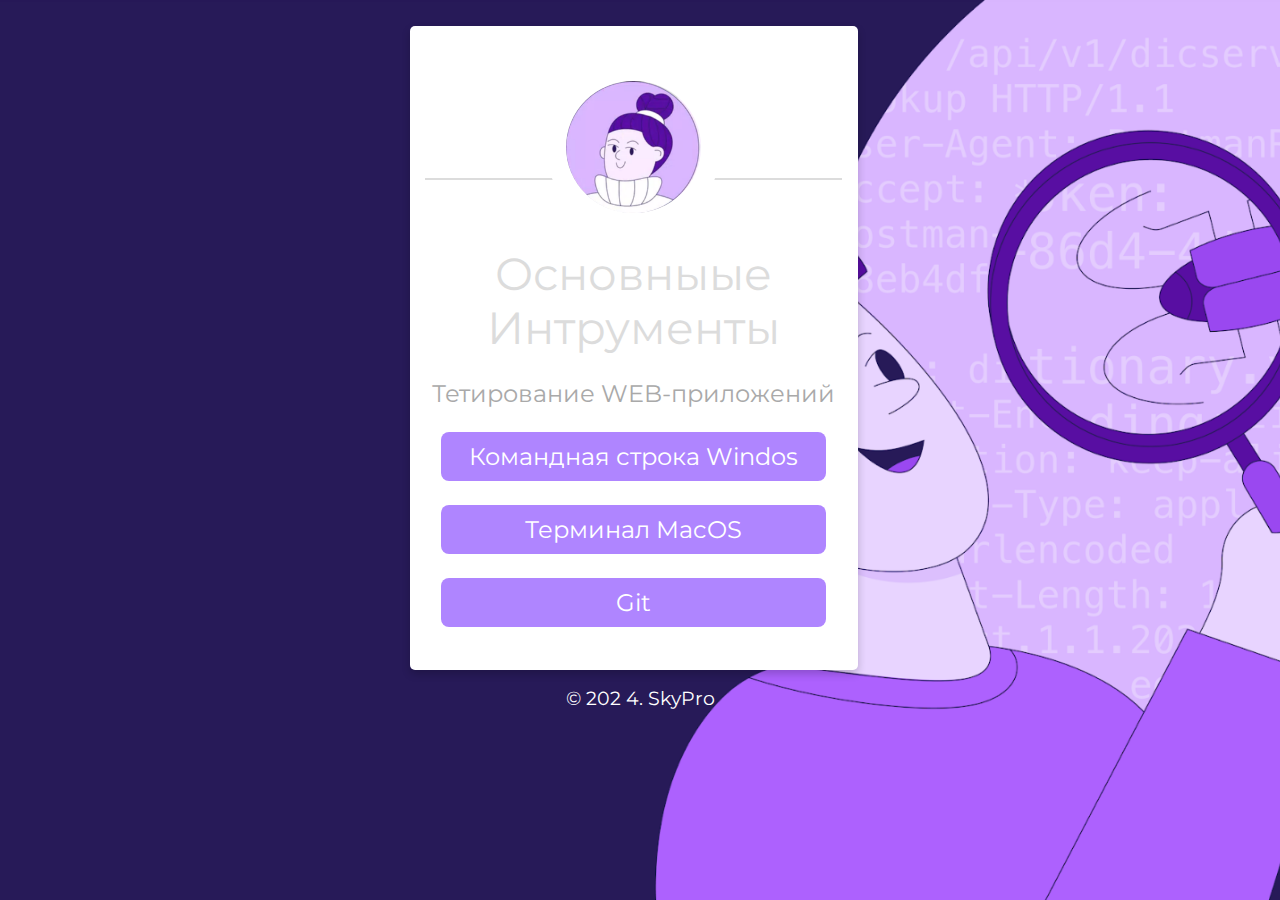
<file: index.html>
<!DOCTYPE html>
<html>
   <head>
      <title>Portal for QA</title>
      <link rel="stylesheet" type="text/css" href="css/style.css">
      <link rel="stylesheet" type="text/css" href="css/font-awesome.css">
      <link rel="shortcut icon" href="img/fav.ico" type="image/x-icon">
      <link href="https://fonts.googleapis.com/css?family=Montserrat:700" rel="stylesheet">
      <meta charset="utf-8">
      <meta name="viewport" content="width=device-width, initial-scale=1">
   </head>
   <body>
      <!--Card-->
      <div class="card animated fadeIn">
         <center><img class="center animated rollIn" src="img/ava.png" alt="avatar"></center>
         <hr>
         <div class="name">
            Основныые Интрументы
         </div>
         <p class="subtitle">Тетирование WEB-приложений</p>
         </p>
         <p class="location" align="center">
            <a href="html/cmd.html">Командная строка Windos</a>
         </p>
         <p class="location" align="center">
            <a href="html/mac.html">Терминал MacOS</a>
         </p>
          <p class="location" align="center">
            <a href="html/git.html">Git</a>
         </p>
         <p> <br>
         </p>
      </div>
      <!--footer-->
      <footer class="animated fadeIn">
         &copy; 202 4. SkyPro
      </footer>
   </body>
</html>
</file>
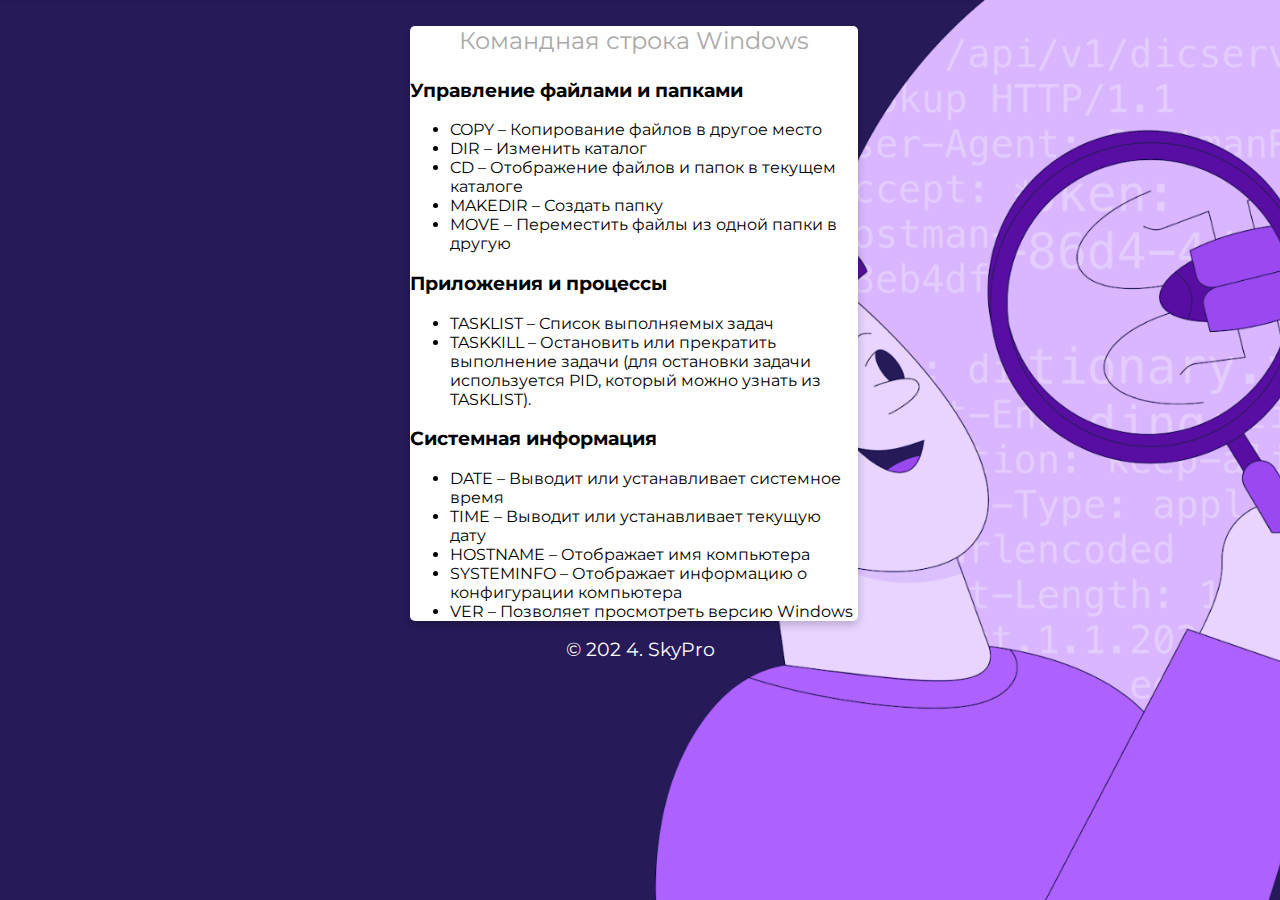
<file: html/cmd.html>
<!DOCTYPE html>
<html>
   <head>
      <title>Portal for QA</title>
      <link rel="stylesheet" type="text/css" href="../css/style.css">
      <link rel="stylesheet" type="text/css" href="../css/font-awesome.css">
      <link rel="shortcut icon" href="../img/fav.ico" type="image/x-icon">
      <link href="https://fonts.googleapis.com/css?family=Montserrat:700" rel="stylesheet">
      <meta charset="utf-8">
      <meta name="viewport" content="width=device-width, initial-scale=1">
   </head>
   <body>
      <!--Card-->
      <div class="card animated fadeIn">
         <p class="subtitle">Командная строка Windows</p>
         <h3 id="rt-0"> Управление файлами и папками</h3>
         <ul>
            <li>COPY – Копирование файлов в другое место</li>
            <li>DIR – Изменить каталог</li>
            <li>CD – Отображение файлов и папок в текущем каталоге</li>
            <li>MAKEDIR – Создать папку</li>
            <li>MOVE – Переместить файлы из одной папки в другую</li>
         </ul>
         <h3 id="rt-1">Приложения и процессы</h3>
         <ul>
            <li>TASKLIST – Список выполняемых задач</li>
            <li>TASKKILL – Остановить или прекратить выполнение задачи (для остановки задачи используется PID, который можно узнать из TASKLIST).</li>
         </ul>
         <h3 id="rt-3">Системная информация</h3>
         <ul>
            <li>DATE – Выводит или устанавливает системное время</li>
            <li>TIME – Выводит или устанавливает текущую дату</li>
            <li>HOSTNAME – Отображает имя компьютера</li>
            <li>SYSTEMINFO – Отображает информацию о конфигурации компьютера</li>
            <li>VER – Позволяет просмотреть версию Windows</li>
         </ul>
      </div>
      <!--footer-->
      <footer class="animated fadeIn">
         &copy; 202 4. SkyPro
      </footer>
   </body>
</html>
</file>
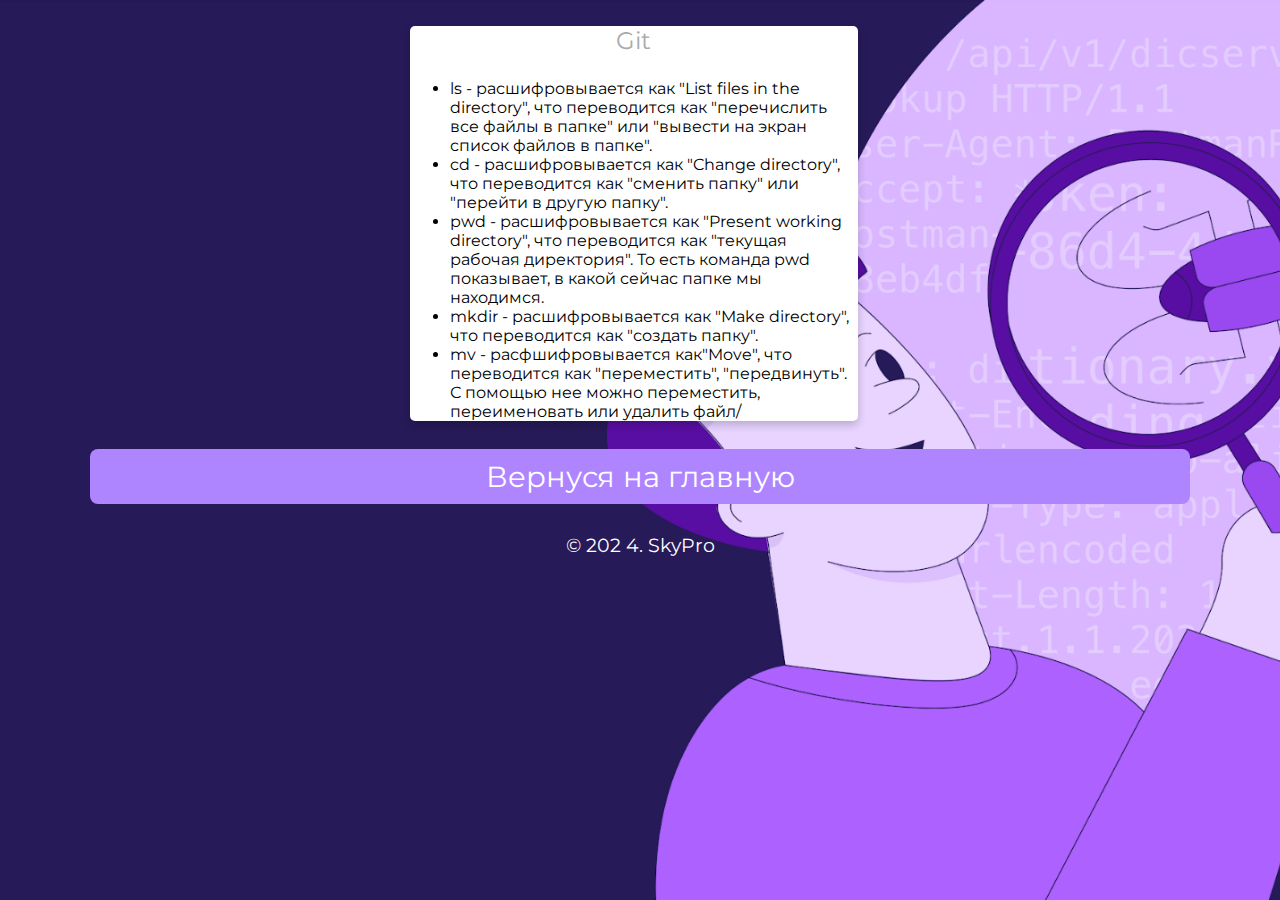
<file: html/git.html>
<!DOCTYPE html>
<html>
   <head>
      <title>Git - всему голова!</title>
      <link rel="stylesheet" type="text/css" href="../css/style.css">
      <link rel="stylesheet" type="text/css" href="../css/font-awesome.css">
      <link rel="shortcut icon" href="../img/fav.ico" type="image/x-icon">
      <link href="https://fonts.googleapis.com/css?family=Montserrat:700" rel="stylesheet">
      <meta charset="utf-8">
      <meta name="viewport" content="width=device-width, initial-scale=1">
   </head>
   <body>
      <!--Card-->
      <div class="card">
         <p class="subtitle">Git</p>
          <ul>
            <li>ls - расшифровывается как "List files in the directory", что переводится как "перечислить все файлы в папке" или "вывести на экран список файлов в папке".</li>
            <li>cd - расшифровывается как "Change directory", что переводится как "сменить папку" или "перейти в другую папку".</li>
            <li>pwd - расшифровывается как "Present working directory", что переводится как "текущая рабочая директория". То есть команда pwd показывает, в какой сейчас папке мы находимся. </li>
            <li>mkdir - расшифровывается как "Make directory", что переводится как "создать папку".</li>
            <li>mv - расфшифровывается как"Move", что переводится как "переместить", "передвинуть". С помощью нее можно переместить, переименовать или удалить файл/</li>
         </ul>
      </div>
      <!--footer-->
      <footer class="animated fadeIn">
         <p class="location" align="center">
            <a href="mac.html">Вернуся на главную</a>
         </p>
         &copy; 202 4. SkyPro
      </footer>
   </body>
</html>
</file>
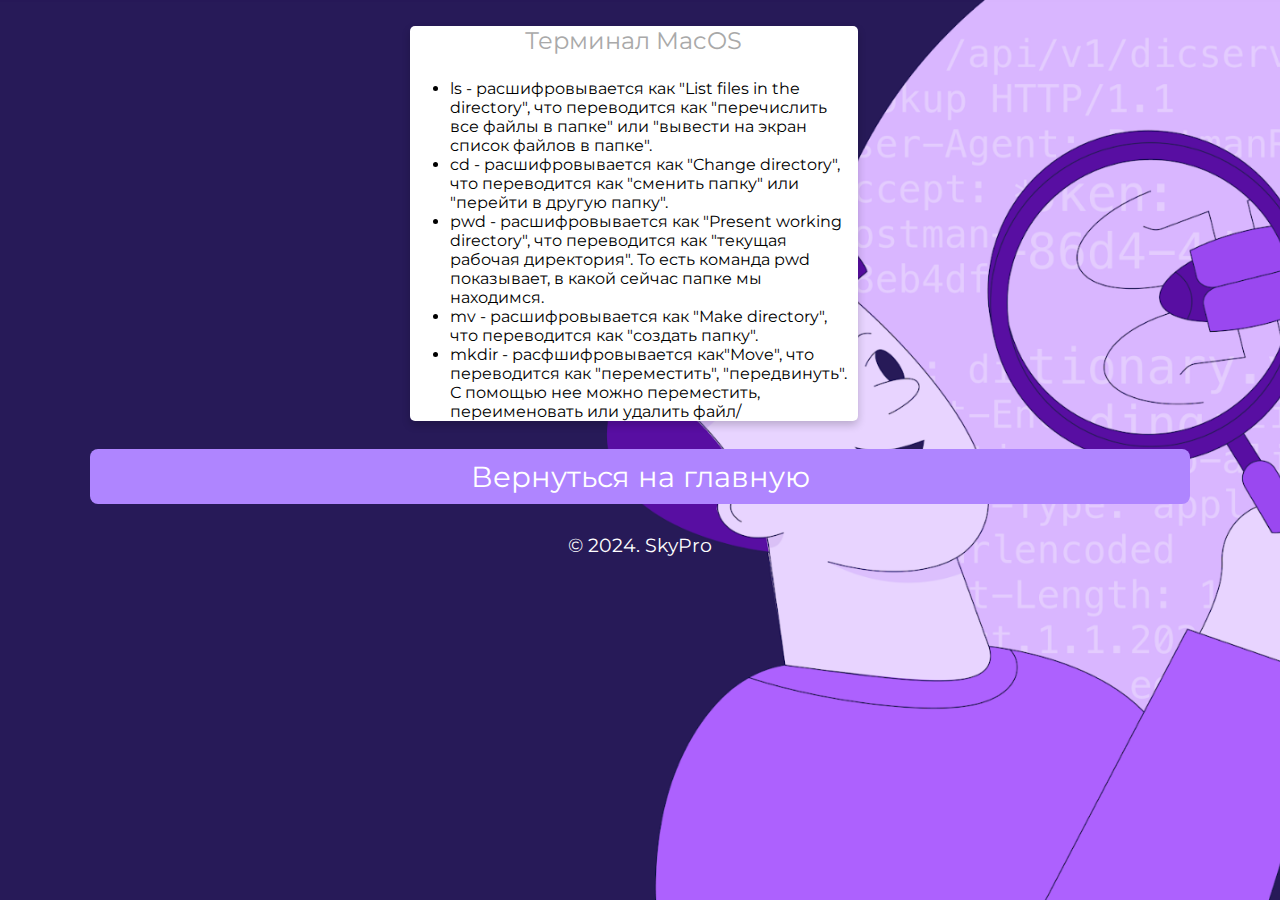
<file: html/mac.html>
<!DOCTYPE html>
<html>
   <head>
      <title>Терминал MaOS</title>
      <link rel="stylesheet" type="text/css" href="../css/style.css">
      <link rel="stylesheet" type="text/css" href="../css/font-awesome.css">
      <link rel="shortcut icon" href="../img/fav.ico" type="image/x-icon">
      <link href="https://fonts.googleapis.com/css?family=Montserrat:700" rel="stylesheet">
      <meta charset="utf-8">
      <meta name="viewport" content="width=device-width, initial-scale=1">
   </head>
   <body>
      <!--Card-->
      <div class="card animated fadeIn">
         <p class="subtitle">Терминал MacOS</p>
         <ul>
            <li>ls - расшифровывается как "List files in the directory", что переводится как "перечислить все файлы в папке" или "вывести на экран список файлов в папке".</li>
            <li>cd - расшифровывается как "Change directory", что переводится как "сменить папку" или "перейти в другую папку".</li>
            <li>pwd - расшифровывается как "Present working directory", что переводится как "текущая рабочая директория". То есть команда pwd показывает, в какой сейчас папке мы находимся. </li>
            <li>mv - расшифровывается как "Make directory", что переводится как "создать папку".</li>
            <li>mkdir - расфшифровывается как"Move", что переводится как "переместить", "передвинуть". С помощью нее можно переместить, переименовать или удалить файл/</li>
         </ul>
      </div>
      <!--footer-->
      <footer class="animated fadeIn">
         <p class="location" align="center">
            <a href="../index.html">Вернуться на главную</a>
         </p>
         &copy; 2024. SkyPro
      </footer>
   </body>
</html>
</file>
<file: css/style.css>
* {
	font-family: 'Montserrat', sans-serif;
}

body {
	width: 100%;
	margin: 0px;
	background-image: url(../img/bg.jpg);
	background-repeat: repeat-y no-repeat;
	background-size: cover;
	background-position: center;
	background-attachment: fixed;
}

.icons>a {
	text-decoration: none;
	color: darkgray;
}

.location>a {
	text-decoration: none;
	color: white;
}

.location:hover {
	box-shadow: 0 8px 16px 0 rgba(0, 0, 0, 0.2);
}


/*---------- Responsive Grid ---------------*/

@media screen and (min-width: 1001px) {
	.card {
		margin-left: 32%;
		margin-top: 2%;
		padding: 0px;
		background-color: white;
		box-shadow: 0 4px 8px 0 rgba(0, 0, 0, 0.2);
		transition: 0.3s;
		width: 35%;
		border-radius: 5px;
	}
	.card:hover {
		box-shadow: 0 8px 16px 0 rgba(0, 0, 0, 1);
	}
	img {
		border: 20px solid white;
		border-radius: 50%;
		margin-top: 8%;
		margin-bottom: -15% !important;
		width: 30%;
	}
	.name {
		text-align: center;
		font-size: 2.8em;
		color: gainsboro;
		margin-top: 15%;
		margin-bottom: auto;
		text-transform: capitalize;
	}
	hr {
		width: 93%;
		height: 2px;
		background-color: gainsboro;
		border: 0px;
	}
	.subtitle {
		text-align: center;
		font-size: 1.5em;
		color: darkgray;
	}
	.icons {
		font-size: 18px;
		text-align: center;
		margin-right: 0px;
		margin-left: 0px;
		color: darkgray;
		margin-bottom: 40px;
	}
	.location {
		text-align: center;
		color: white;
		font-size: 1.5em;
		display: block;
		background-color: rgba(175,133,255,1);
		padding: 10px;
		margin-left: 7%;
		margin-right: 7%;
		border-radius: 8px;
	}
}

@media (min-width: 100px) and (max-width: 728px) and (orientation:portrait) {
	body {
		width: 100%;
		margin: 0px;
		background: url(../img/bg.jpg) fixed no;
		overflow-x: hidden;
	}
	hr {
		width: 93%;
		height: 2px;
		background-color: gainsboro;
		border: 0px;
	}
	.card {
		margin-top: 10%;
		margin-left: 2%;
		margin-right: 0px;
		background-color: white;
		box-shadow: 0 4px 8px 0 rgba(0, 0, 0, 0.2);
		transition: 0.3s;
		width: 95%;
		border-radius: 5px;
	}
	.card:hover {
		box-shadow: 0 8px 16px 0 rgba(0, 0, 0, 1);
	}
	img {
		border: 15px solid white;
		margin-bottom: -20% !important;
		border-radius: 50%;
		width: 33%;
	}
	.name {
		padding-right: 4px;
		padding-left: 4px;
		text-align: center;
		font-size: 2.5em;
		color: gainsboro;
		margin-top: 16%;
		margin-bottom: auto;
		text-transform: capitalize;
	}
	.subtitle {
		text-align: center;
		font-size: 1.2em;
		color: darkgray;
	}
	.icons {
		font-size: 11px;
		text-align: center;
		margin-right: 0px;
		margin-left: 0px;
		color: darkgray;
		margin-bottom: 40px;
	}
	.location {
		text-align: center;
		color: white;
		font-size: 0.8em;
		display: block;
		background-color: rgba(175,133,255,1);
		padding: 10px;
		margin-left: 7%;
		margin-right: 7%;
		border-radius: 8px;
	}
}

@media (min-width: 100px) and (max-width: 728px) and (orientation:landscape) {
	body {
		width: 100%;
		margin: 0px;
		background: url(../img/bg.jpg) fixed no;
		overflow-x: hidden;
	}
	hr {
		width: 93%;
		height: 2px;
		background-color: gainsboro;
		border: 0px;
	}
	.card {
		margin-top: 6%;
		margin-left: 9%;
		margin-right: 0px;
		background-color: white;
		box-shadow: 0 4px 8px 0 rgba(0, 0, 0, 0.2);
		transition: 0.3s;
		width: 80%;
		border-radius: 5px;
	}
	.card:hover {
		box-shadow: 0 8px 16px 0 rgba(0, 0, 0, 1);
	}
	img {
		border: 15px solid white;
		margin-bottom: -15% !important;
		border-radius: 50%;
		width: 25%;
	}
	.name {
		padding-right: 4px;
		padding-left: 4px;
		text-align: center;
		font-size: 2.8em;
		color: gainsboro;
		margin-top: 16%;
		margin-bottom: auto;
		text-transform: capitalize;
	}
	.subtitle {
		text-align: center;
		font-size: 1.9em;
		color: darkgray;
	}
	.icons {
		font-size: 18px;
		text-align: center;
		margin-right: 0px;
		margin-left: 0px;
		color: darkgray;
		margin-bottom: 40px;
	}
	.location {
		text-align: center;
		color: white;
		font-size: 1.5em;
		display: block;
		background-color: rgba(175,133,255,1);
		padding: 10px;
		margin-left: 7%;
		margin-right: 7%;
		border-radius: 8px;
	}
}

@media only screen and (min-width: 728px) and (max-width: 1000px) {
	body {
		width: 100%;
		margin: 0px;
		background: url(../img/bg.jpg) fixed no;
		overflow-x: hidden;
	}
	hr {
		width: 93%;
		height: 2px;
		background-color: gainsboro;
		border: 0px;
	}
	.card {
		margin-top: 4%;
		margin-left: 13%;
		align-content: center;
		background-color: white;
		box-shadow: 0 4px 8px 0 rgba(0, 0, 0, 0.2);
		transition: 0.3s;
		width: 75%;
		border-radius: 5px;
	}
	.card:hover {
		box-shadow: 0 8px 16px 0 rgba(0, 0, 0, 1);
	}
	img {
		border: 15px solid white;
		margin-bottom: -18% !important;
		border-radius: 50%;
		width: 30%;
	}
	.name {
		text-align: center;
		font-size: 2.5em;
		color: gainsboro;
		margin-top: 16%;
		margin-bottom: auto;
		text-transform: capitalize;
	}
	.subtitle {
		text-align: center;
		font-size: 2em;
		color: darkgray;
	}
	.icons {
		font-size: 15px;
		text-align: center;
		margin-right: 0px;
		margin-left: 0px;
		color: darkgray;
		margin-bottom: 40px;
	}
	.location {
		text-align: center;
		color: white;
		font-size: 1.8em;
		display: block;
		background-color: rgba(175,133,255,1);
		padding: 10px;
		margin-left: 7%;
		margin-right: 7%;
		border-radius: 8px;
	}
}


/*---------- Responsive Grid Ends ---------------*/
footer {
	text-align: center;
	color: white;
	font-size: 1.2em
}
</file>
